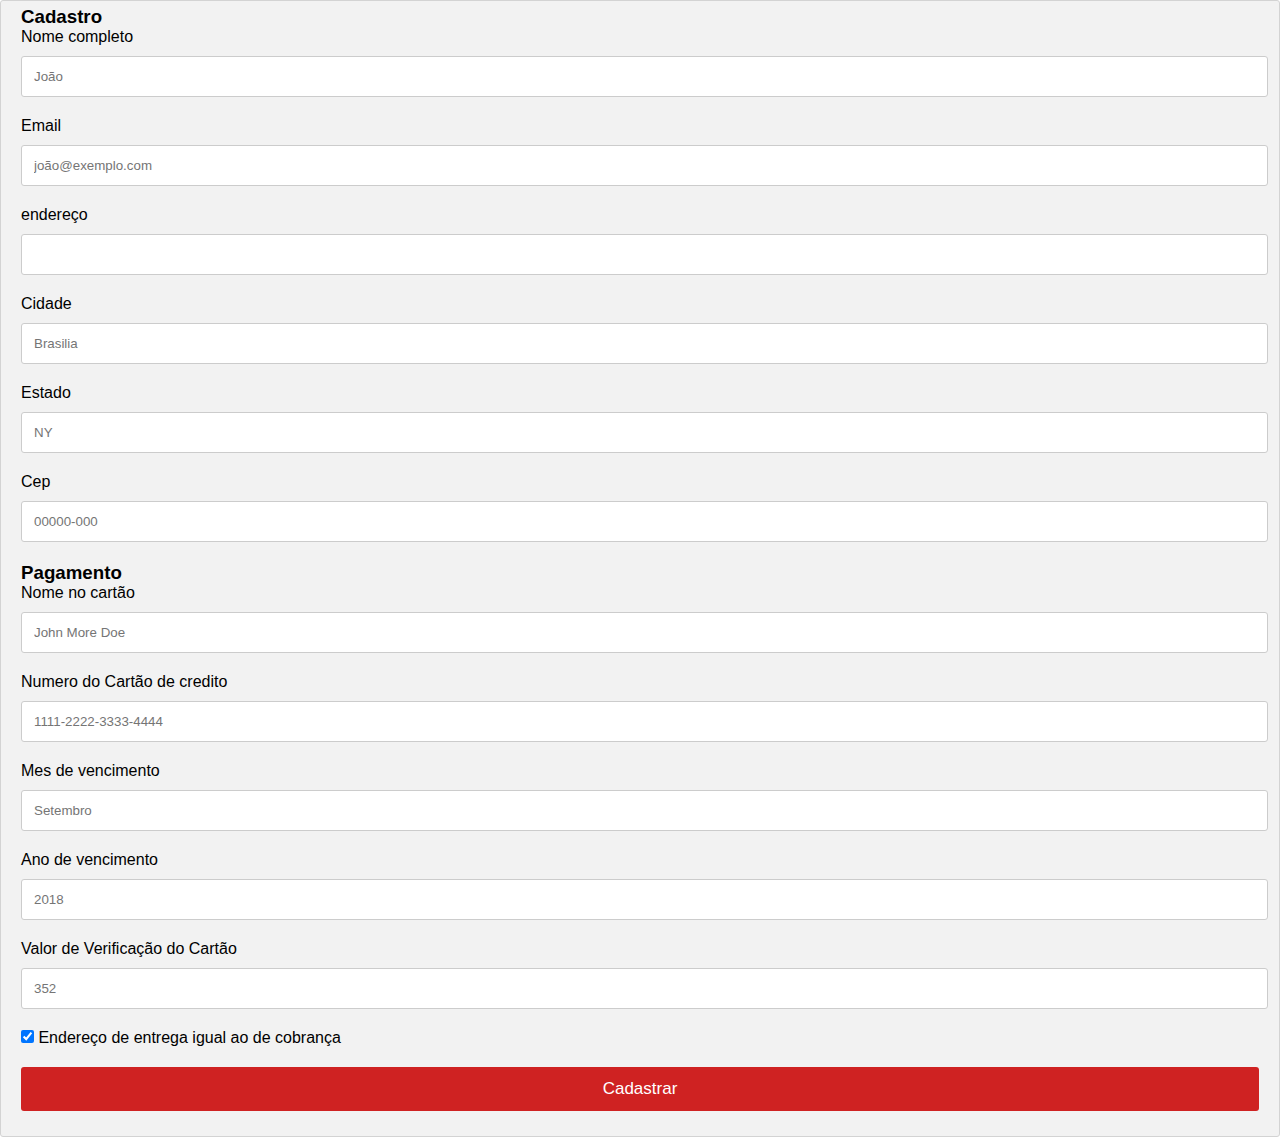
<file: cadastro.html>
<!DOCTYPE html>
<html lang="pt-br">
<head>
    <meta charset="UTF-8">
    <meta http-equiv="X-UA-Compatible" content="IE=edge">
    <meta name="viewport" content="width=device-width, initial-scale=1.0">
    <title>Cadastro</title>
    <link rel="stylesheet" href="cadastro.css">
</head>
<body>
    <div class="row">
        <div class="col-75">
            <div class="registro-container">
                <form action="/action_page.php">
                    <div class="row">
                        <div class="col-50">
                            <h3>Cadastro</h3>
                            <label for="fname"><i class="fa fa-user"></i> Nome completo</label>
                            <input type="text" id="fname" name="firstname" placeholder="João">
                            <label for="email"><i class="fa fa-envelope"></i> Email</label>
                            <input type="text" id="email" name="email" placeholder="joão@exemplo.com">
                            <label for="adr"><i class="fa fa-address-card-o"></i> endereço</label>
                            <input type="text" id="adr" name="address" placeholder="">
                            <label for="city"><i class="fa fa-institution"></i> Cidade</label>
                            <input type="text" id="city" name="city" placeholder="Brasilia">
                            <div class="row">
                                <div class="col-50">
                                    <label for="state">Estado</label>
                                    <input type="text" id="state" name="state" placeholder="NY">
                                </div>
                                <div class="col-50">
                                    <label for="zip">Cep</label>
                                    <input type="text" id="zip" name="zip" placeholder="00000-000">
                                </div>
                            </div>
                        </div>
                        <div class="col-50">
                            <h3>Pagamento</h3>

                                <label for="cname">Nome no cartão</label>
                                <input type="text" id="cname" name="cardname" placeholder="John More Doe">
                                <label for="ccnum">Numero do Cartão de credito</label>
                                <input type="text" id="ccnum" name="cardnumber" placeholder="1111-2222-3333-4444">
                                <label for="expmonth">Mes de vencimento</label>
                                <input type="text" id="expmonth" name="expmonth" placeholder="Setembro">
                                <div class="row">
                                    <div class="col-50">
                                        <label for="expyear">Ano de vencimento</label>
                                        <input type="text" id="expyear" name="expyear" placeholder="2018">
                                    </div>
                                <div class="col-50">
                                    <label for="cvv">Valor de Verificação do Cartão</label>
                                    <input type="text" id="cvv" name="cvv" placeholder="352">
                                </div>
                            </div>
                        </div>
                    </div>
                    <label>
                        <input type="checkbox" checked="checked" name="sameadr"> Endereço de entrega igual ao de cobrança
                    </label>
                    <input type="submit" value="Cadastrar" class="btn">
                </form>
            </div>
        </div>
    <script src="script.js"></script>
</body>
</html>
</file>
<file: cadastro.css>
*{
	margin: 0;
	padding: 0;
	font-family: 'Quicksand', sans-serif;
  }

.row {
			display: -ms-flexbox; /* IE10 */
			display: flex;
			-ms-flex-wrap: wrap; /* IE10 */
			flex-wrap: wrap;
			margin: 0 -16px;
		}

		.col-25 {
			-ms-flex: 25%; /* IE10 */
			flex: 25%;
		}

		.col-50 {
			-ms-flex: 50%; /* IE10 */
			flex: 50%;
		}

		.col-75 {
			-ms-flex: 75%; /* IE10 */
			flex: 75%;
		}

		.col-25,
		.col-50,
		.col-75 {
			padding: 0 16px;
		}

		.registro-container {
			background-color: #f2f2f2;
			padding: 5px 20px 15px 20px;
			border: 1px solid lightgrey;
			border-radius: 3px;
		}

		input[type=text] {
			width: 98.6%;
			margin-bottom: 20px;
			padding: 12px;
			border: 1px solid #ccc;
			border-radius: 3px;
		}

		label {
			margin-bottom: 10px;
			display: block;
		}

		.icon-container {
			margin-bottom: 20px;
			padding: 7px 0;
			font-size: 24px;
		}

		.btn {
			background-color: #cf2222;
			color: white;
			padding: 12px;
			margin: 10px 0;
			border: none;
			width: 100%;
			border-radius: 3px;
			cursor: pointer;
			font-size: 17px;
		}

		.btn:hover {
		background-color: white;
        color: black;
		}

		span.price {
			float: right;
			color: grey;
		}

		@media (max-width: 800px) {
			.row {
				flex-direction: column-reverse;
			}
			.col-25 {
				margin-bottom: 20px;
			}
		}
</file>
